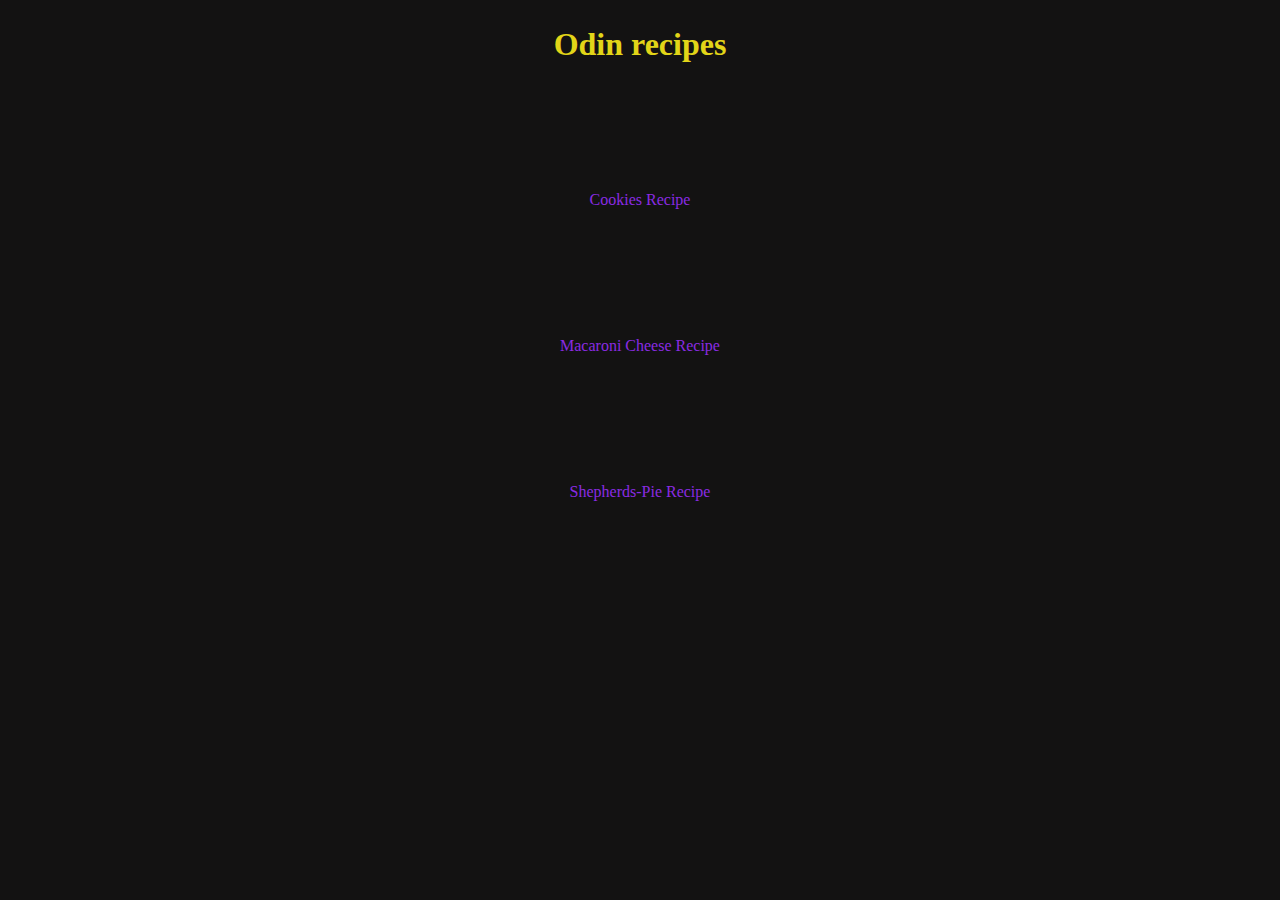
<file: index.html>
<!DOCTYPE html>
<html lang="en">
<head>
    <meta charset="UTF-8">
    <meta name="viewport" content="width=device-width, initial-scale=1.0">
    <link rel="stylesheet" href="style.css">
    <title>Odin-recipes</title>
</head>
<body>
    <h1>Odin recipes</h1>
    <ul>
    <li><a href="./recipes/cookies.html"> Cookies Recipe</a></li>
    <li><a href="./recipes/macaroni-cheese.html"> Macaroni Cheese Recipe</a></li>
    <li><a href="./recipes/shepherds-pie.html"> Shepherds-Pie Recipe</a></li>
    </ul>
</body>
</html>
</file>
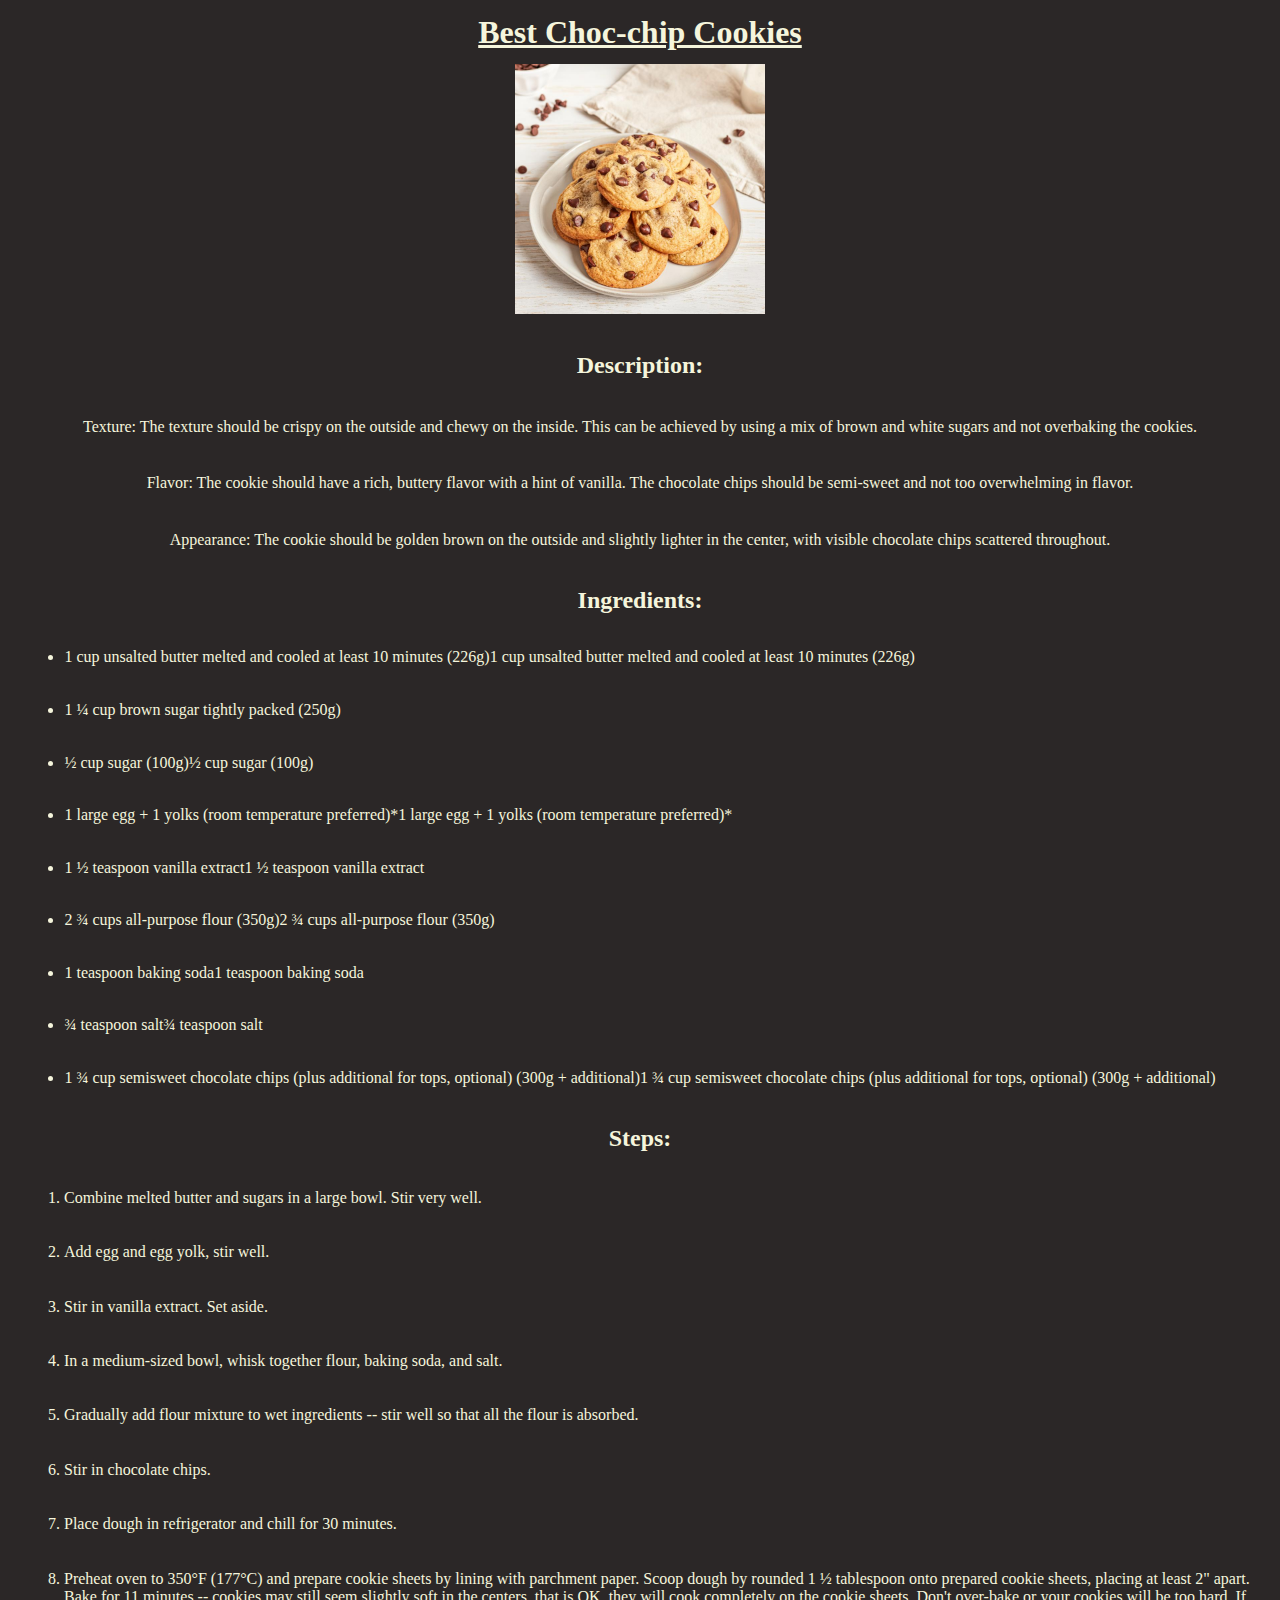
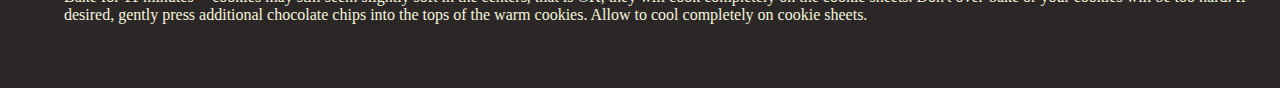
<file: recipes/cookies.html>
<!DOCTYPE html>
<html lang="en">
<head>
    <meta charset="UTF-8">
    <meta name="viewport" content="width=device-width, initial-scale=1.0">
    <link rel="stylesheet" href="./recipe.css">
    <title>Cookie recipe</title>
</head>
<body>
    <h1>Best Choc-chip Cookies</h1>
    <img src="./cookies.jpg" alt="choc-chip cookies on plate" height="250" width="250">

    <h2>Description:</h2>
    <p>Texture: The texture should be crispy on the outside and chewy on the inside. This can be achieved by using a mix of brown and white sugars and not overbaking the cookies.</p>
    <p>Flavor: The cookie should have a rich, buttery flavor with a hint of vanilla. The chocolate chips should be semi-sweet and not too overwhelming in flavor.</p>
    <p>Appearance: The cookie should be golden brown on the outside and slightly lighter in the center, with visible chocolate chips scattered throughout.</p>

    <h2>Ingredients:</h2>
    <ul>
        <li>1 cup unsalted butter melted and cooled at least 10 minutes (226g)1 cup unsalted butter melted and cooled at least 10 minutes (226g)</li>
       
        <li>1 ¼ cup brown sugar tightly packed (250g)</li>
        
        <li>½ cup sugar (100g)½ cup sugar (100g)</li>
        
        <li>1 large egg + 1 yolks (room temperature preferred)*1 large egg + 1 yolks (room temperature preferred)*</li>
        
        <li>1 ½ teaspoon vanilla extract1 ½ teaspoon vanilla extract</li>
        
        <li>2 ¾ cups all-purpose flour (350g)2 ¾ cups all-purpose flour (350g)</li>
        
        <li>1 teaspoon baking soda1 teaspoon baking soda</li>
        
        <li>¾ teaspoon salt¾ teaspoon salt</li>
       
        <li>1 ¾ cup semisweet chocolate chips (plus additional for tops, optional) (300g + additional)1 ¾ cup semisweet chocolate chips (plus additional for tops, optional) (300g + additional)</li>
    </ul>


    <h2>Steps:</h2>
    <ol>
        <li>Combine melted butter and sugars in a large bowl. Stir very well.</li>
        
        <li>Add egg and egg yolk, stir well.</li>
       
        <li>Stir in vanilla extract. Set aside.</li>
       
        <li>In a medium-sized bowl, whisk together flour, baking soda, and salt.</li>
        
        <li>Gradually add flour mixture to wet ingredients -- stir well so that all the flour is absorbed.</li>
        
        <li>Stir in chocolate chips.</li>
        
        <li>Place dough in refrigerator and chill for 30 minutes.</li>
       
        <li>Preheat oven to 350°F (177°C) and prepare cookie sheets by lining with parchment paper.
            Scoop dough by rounded 1 ½ tablespoon onto prepared cookie sheets, placing at least 2" apart.
            Bake for 11 minutes -- cookies may still seem slightly soft in the centers, that is OK, they will cook completely on the cookie sheets. Don't over-bake or your cookies will be too hard.
            If desired, gently press additional chocolate chips into the tops of the warm cookies.
            Allow to cool completely on cookie sheets.
        </li>
    </ol>
</body>
</html>
</file>
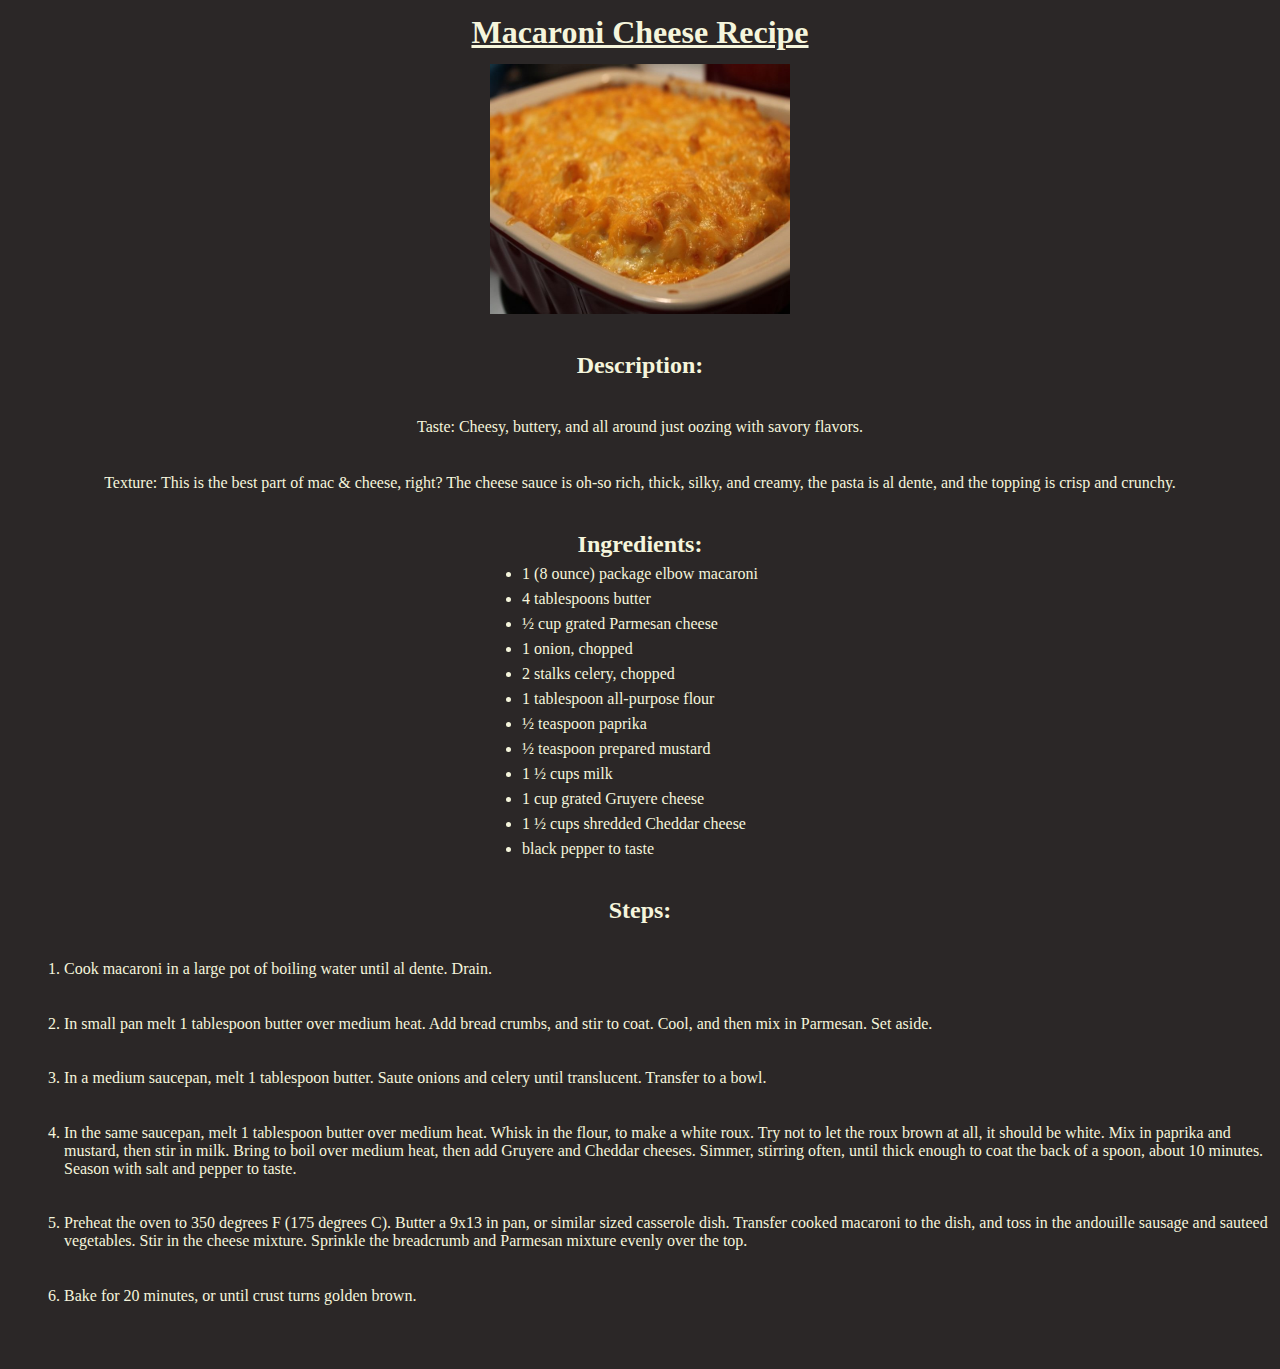
<file: recipes/macaroni-cheese.html>
<!DOCTYPE html>
<html lang="en">
<head>
    <meta charset="UTF-8">
    <meta name="viewport" content="width=device-width, initial-scale=1.0">
    <link rel="stylesheet" href="./recipe.css">
    <title>Macaroni-cheese</title>
</head>
<body>
    <h1>Macaroni Cheese Recipe</h1>

    <img src="./mac-cheese.jpg" alt="macaroni cheese in dish" height="250" width="300">

    <h2>Description:</h2>
    <p>Taste: Cheesy, buttery, and all around just oozing with savory flavors.</p>
    <p>Texture: This is the best part of mac & cheese, right? The cheese sauce is oh-so rich, thick, silky, and creamy, the pasta is al dente, and the topping is crisp and crunchy.</p>

    <h2>Ingredients:</h2>
    <ul>
       <li>1 (8 ounce) package elbow macaroni</li>
       <li>4 tablespoons butter</li>
       <li>½ cup grated Parmesan cheese</li>
       <li>1 onion, chopped</li>
       <li>2 stalks celery, chopped</li>
       <li>1 tablespoon all-purpose flour </li>
       <li>½ teaspoon paprika</li>
       <li>½ teaspoon prepared mustard</li>
       <li>1 ½ cups milk</li>
       <li>1 cup grated Gruyere cheese</li>
       <li>1 ½ cups shredded Cheddar cheese</li>
       <li>black pepper to taste</li> 
    </ul>

    <h2>Steps:</h2>
    <ol>
        <li>Cook macaroni in a large pot of boiling water until al dente. Drain.</li>
        <li>In small pan melt 1 tablespoon butter over medium heat. Add bread crumbs, and stir to coat. Cool, and then mix in Parmesan. Set aside.</li>
        <li>In a medium saucepan, melt 1 tablespoon butter. Saute onions and celery until translucent. Transfer to a bowl.</li>
        <li>In the same saucepan, melt 1 tablespoon butter over medium heat. Whisk in the flour, to make a white roux. Try not to let the roux brown at all, it should be white. Mix in paprika and mustard, then stir in milk. Bring to boil over medium heat, then add Gruyere and Cheddar cheeses. Simmer, stirring often, until thick enough to coat the back of a spoon, about 10 minutes. Season with salt and pepper to taste. </li>
        <li>Preheat the oven to 350 degrees F (175 degrees C). Butter a 9x13 in pan, or similar sized casserole dish. Transfer cooked macaroni to the dish, and toss in the andouille sausage and sauteed vegetables. Stir in the cheese mixture. Sprinkle the breadcrumb and Parmesan mixture evenly over the top.  </li>
        <li>Bake for 20 minutes, or until crust turns golden brown.</li>  
    </ol>
</body>
</html>
</file>
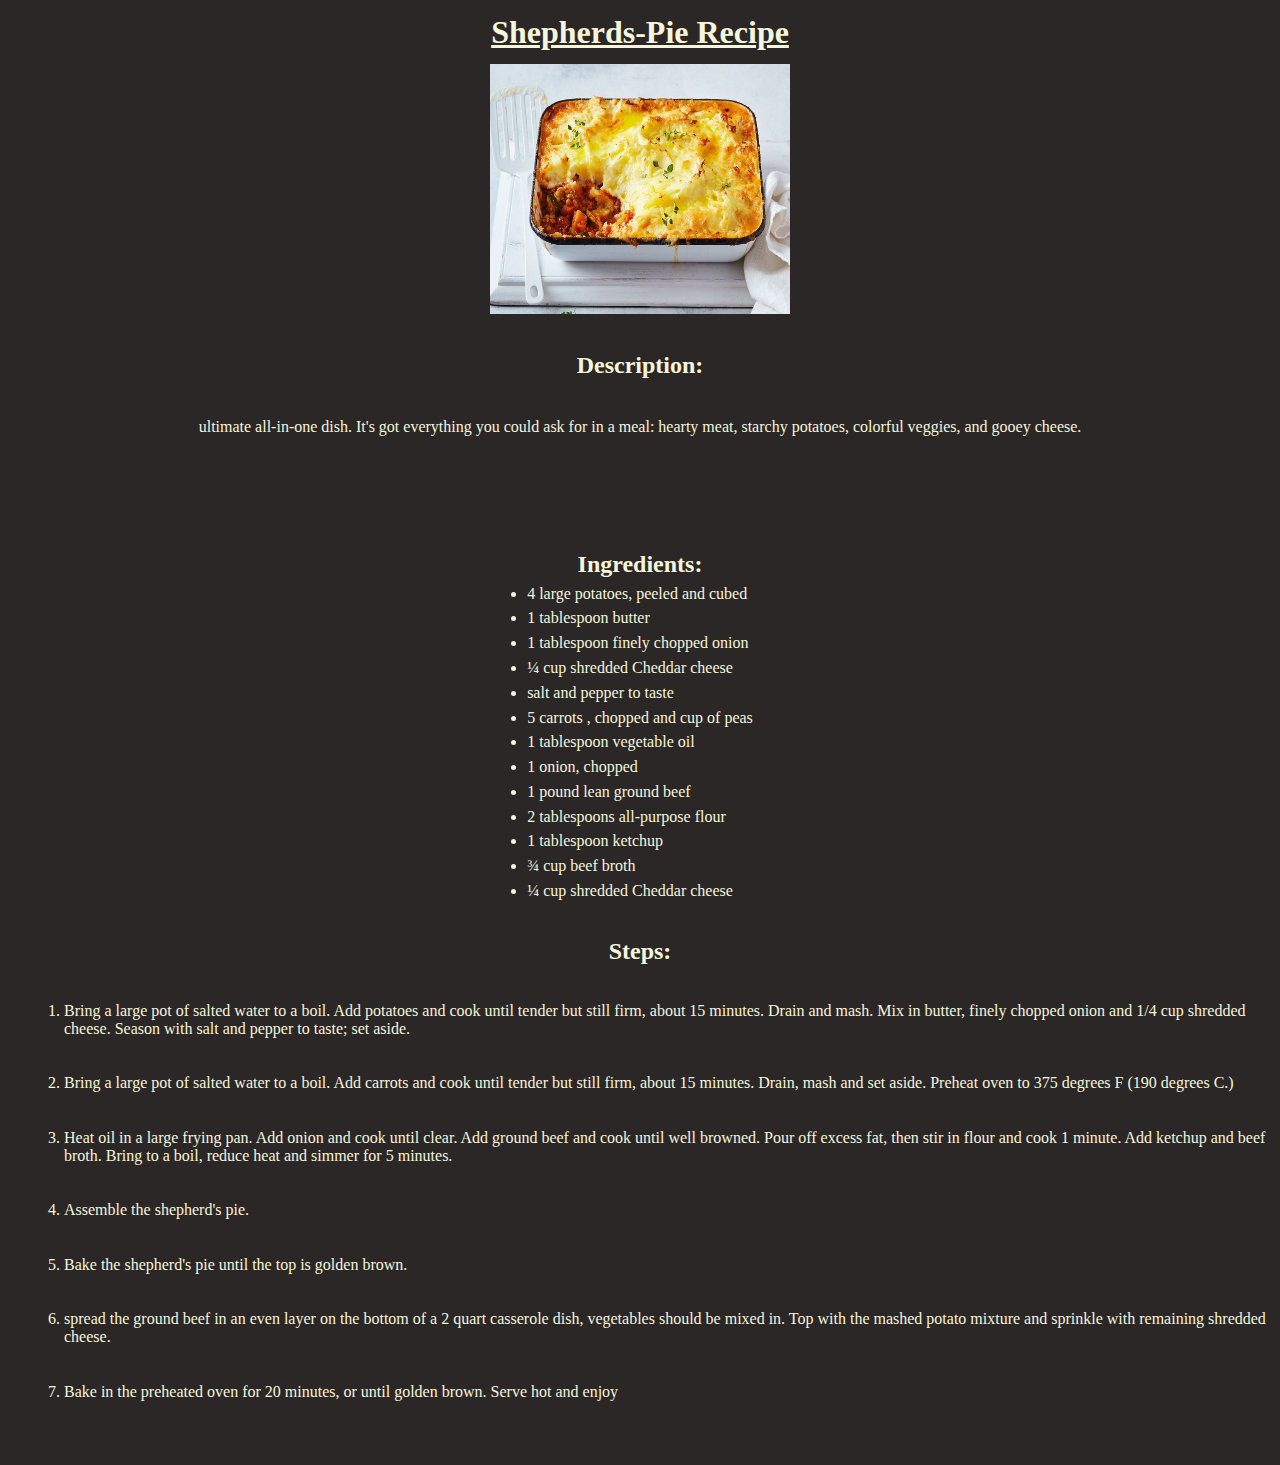
<file: recipes/shepherds-pie.html>
<!DOCTYPE html>
<html lang="en">
<head>
    <meta charset="UTF-8">
    <meta name="viewport" content="width=device-width, initial-scale=1.0">
    <link rel="stylesheet" href="./recipe.css">
    <title>Shepherds-Pie</title>
</head>
<body>
    <h1>Shepherds-Pie Recipe</h1>
    <img src="./shepherds-pie.jpg" alt="shepherds pie in dish" height="250" width="300">
    <h2>Description:</h2>
    <p>ultimate all-in-one dish. It's got everything you could ask for in a meal: hearty meat, starchy potatoes, colorful veggies, and gooey cheese.</p>
    <p></p>
    <p></p>

    <h2>Ingredients:</h2>
    <ul>
        <li>4 large potatoes, peeled and cubed</li>
        <li>1 tablespoon butter</li>
        <li>1 tablespoon finely chopped onion</li>
        <li>¼ cup shredded Cheddar cheese</li>
        <li>salt and pepper to taste</li>
        <li>5 carrots , chopped and cup of peas </li>
        <li>1 tablespoon vegetable oil</li>
        <li>1 onion, chopped</li>
        <li>1 pound lean ground beef</li>
        <li>2 tablespoons all-purpose flour</li>
        <li>1 tablespoon ketchup</li>
        <li>¾ cup beef broth</li>
        <li>¼ cup shredded Cheddar cheese</li>
    </ul>




    <h2>Steps:</h2>
    <ol>
        <li>Bring a large pot of salted water to a boil. Add potatoes and cook until tender but still firm, about 15 minutes. Drain and mash. Mix in butter, finely chopped onion and 1/4 cup shredded cheese. Season with salt and pepper to taste; set aside.</li>
        <li>Bring a large pot of salted water to a boil. Add carrots and cook until tender but still firm, about 15 minutes. Drain, mash and set aside. Preheat oven to 375 degrees F (190 degrees C.)</li>
        <li>Heat oil in a large frying pan. Add onion and cook until clear. Add ground beef and cook until well browned. Pour off excess fat, then stir in flour and cook 1 minute. Add ketchup and beef broth. Bring to a boil, reduce heat and simmer for 5 minutes.</li>
        <li>Assemble the shepherd's pie.</li>
        <li>Bake the shepherd's pie until the top is golden brown.</li>
        <li>spread the ground beef in an even layer on the bottom of a 2 quart casserole dish, vegetables should be mixed in. Top with the mashed potato mixture and sprinkle with remaining shredded cheese.</li>
        <li>Bake in the preheated oven for 20 minutes, or until golden brown. Serve hot and enjoy</li>
     
    </ol>
</body>
</html>
</file>
<file: style.css>
*{
    margin: 0;
    padding: 0;
    box-sizing: border-box;
    
}

body{
    background-color: rgb(19, 18, 18);
    
}

h1{
    text-align: center;
    color: rgb(226, 213, 24);
    margin-top: 2%;
}

li{
    text-align: center;
    margin-top: 10%;
}

a{
    color: blueviolet;
    text-decoration: none;
}

a:hover{
    color: #e7e418;
    font-weight: bold;
}

h1:hover{
    color: blueviolet;
}
</file>
<file: recipes/recipe.css>
*{
    margin: 0;
    padding: 0;
    box-sizing: border-box;
}

body{
    display: flex;
    align-items: center;
    flex-direction:column;
    background-color: rgb(43, 39, 39);
    color: beige;
}

h1{
    text-decoration: underline;
    line-height: 2em;
}

h2, li, p{
    margin-top: 3%;

}

ol{
    display: flex;
    flex-direction: column;
    align-items: flex-start;
    margin-left: 5%;
    margin-bottom: 5%;
}
</file>
